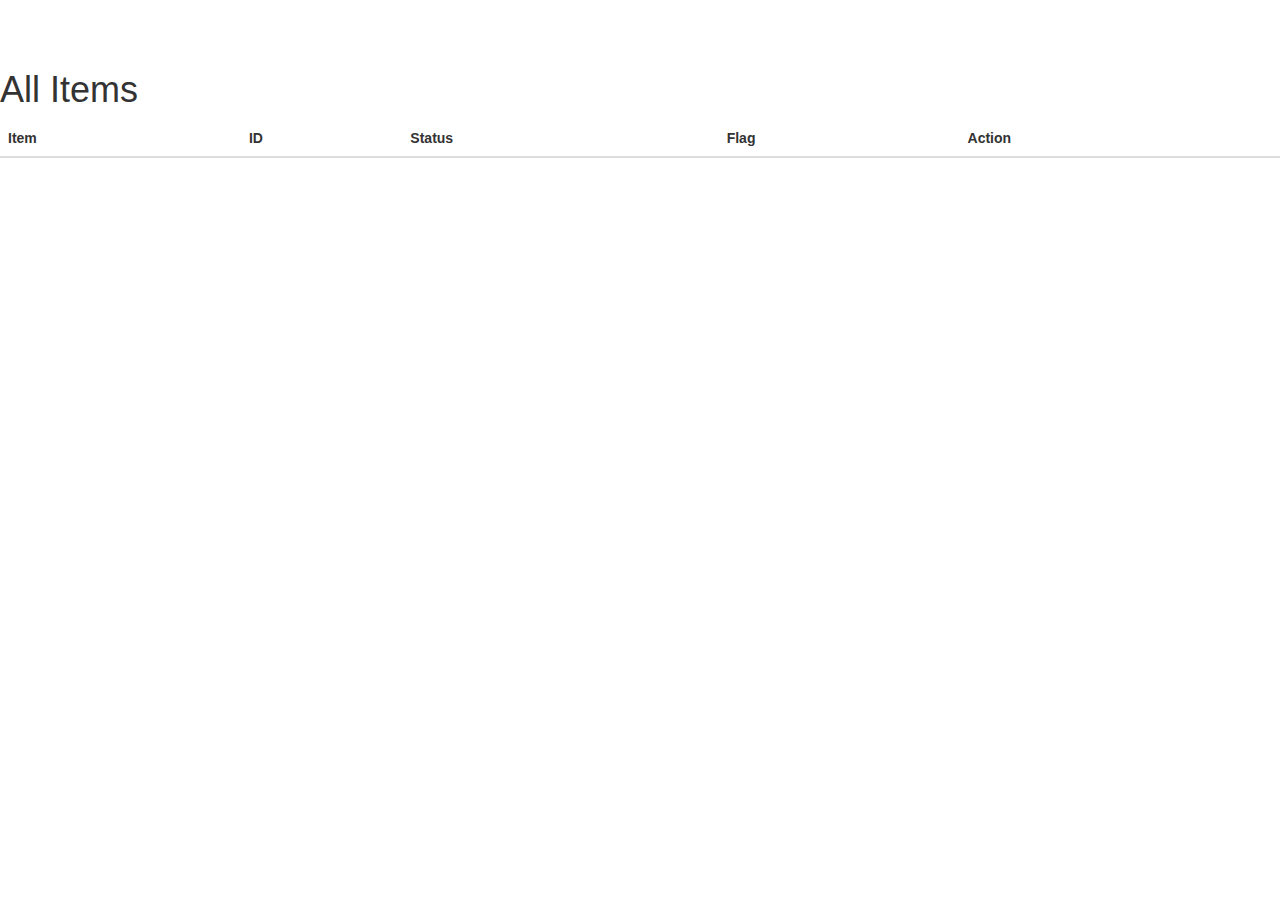
<file: apidemo/index.html>
<!doctype html>
<html class="no-js" lang="">
    <head>
        <meta charset="utf-8">
        <meta http-equiv="X-UA-Compatible" content="IE=edge,chrome=1">
        <title></title>
        <meta name="description" content="">
        <meta name="viewport" content="width=device-width, initial-scale=1">
        <link rel="apple-touch-icon" href="apple-touch-icon.png">

        <link rel="stylesheet" href="css/normalize.min.css">
        <link rel="stylesheet" href="css/main.css">
        
        <link href="css/bootstrap.min.css" rel="stylesheet">

    	<link href="css/dashboard.css" rel="stylesheet">


        <script src="js/vendor/modernizr-2.8.3.min.js"></script>
    </head>
    <body>
        <!--[if lt IE 8]>
            <p class="browserupgrade">You are using an <strong>outdated</strong> browser. Please <a href="http://browsehappy.com/">upgrade your browser</a> to improve your experience.</p>
        <![endif]-->

        <h1> All Items</h1>
        
        
        <div class="table-responsive scrollable-area">
            <table class="table table-striped">
              <thead class="header">
                <tr class="theader">
                  <th>Item</th>
                  <th>ID</th>
                  <th>Status</th>
                  <th>Flag</th>
                  <th>Action</th>
                </tr>
              </thead>
              <tbody id="allItems">
                
              </tbody>
            </table>
          </div>

        
        
        
        

        <script src="//ajax.googleapis.com/ajax/libs/jquery/1.11.2/jquery.min.js"></script>
        <script>window.jQuery || document.write('<script src="js/vendor/jquery-1.11.2.min.js"><\/script>')</script>

        <script src="js/plugins.js"></script>
        <script src="js/main.js"></script>
 
    </body>
</html>
</file>
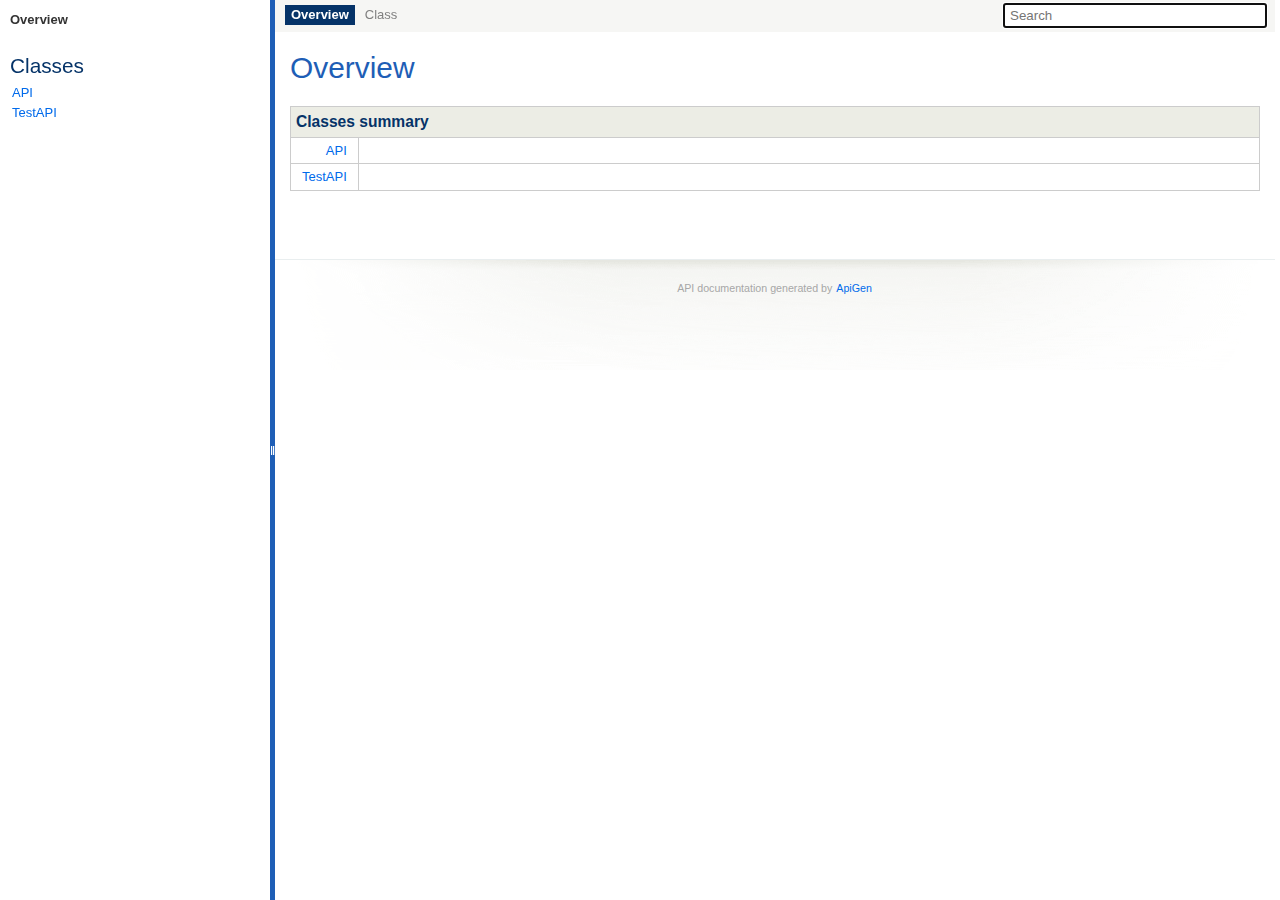
<file: api/v1/doc/index.html>
<!DOCTYPE html>
<html>
<head>
	<meta charset="utf-8">

	<title>Overview</title>

	<link rel="stylesheet" href="resources/style.css?e99947befd7bf673c6b43ff75e9e0f170c88a60e">

</head>

<body>
<div id="left">
	<div id="menu">
<span>Overview</span>

		<div id="groups">
		</div>



		<div id="elements">
			<h3>Classes</h3>
			<ul>
				<li><a href="class-API.html">API</a></li>
				<li><a href="class-TestAPI.html">TestAPI</a></li>
			</ul>





		</div>
	</div>
</div>

<div id="splitter"></div>

<div id="right">
<div id="rightInner">
	<form id="search">
		<input type="hidden" name="cx" value="">
		<input type="hidden" name="ie" value="UTF-8">
		<input type="text" name="q" class="text" placeholder="Search" autofocus>
	</form>

	<div id="navigation">
		<ul>
			<li class="active">
<span>Overview</span>			</li>
			<li>
<span>Class</span>			</li>
		</ul>
		<ul>
		</ul>
		<ul>
		</ul>
	</div>

<div id="content">
	<h1>Overview</h1>





<table class="summary" id="classes">
<caption>Classes summary</caption>
<tr>
	<td class="name"><a href="class-API.html">API</a></td>
	<td></td>
</tr>
<tr>
	<td class="name"><a href="class-TestAPI.html">TestAPI</a></td>
	<td></td>
</tr>
</table>





</div>

	<div id="footer">
		 API documentation generated by <a href="http://apigen.org">ApiGen</a>
	</div>
</div>
</div>
<script src="resources/combined.js?cd021bc814832c24a7cec5319ea03335bfba1caf"></script>
<script src="elementlist.js?9c1406f7b56c6b7ea5e286458aae404791a3570e"></script>
</body>
</html>
</file>
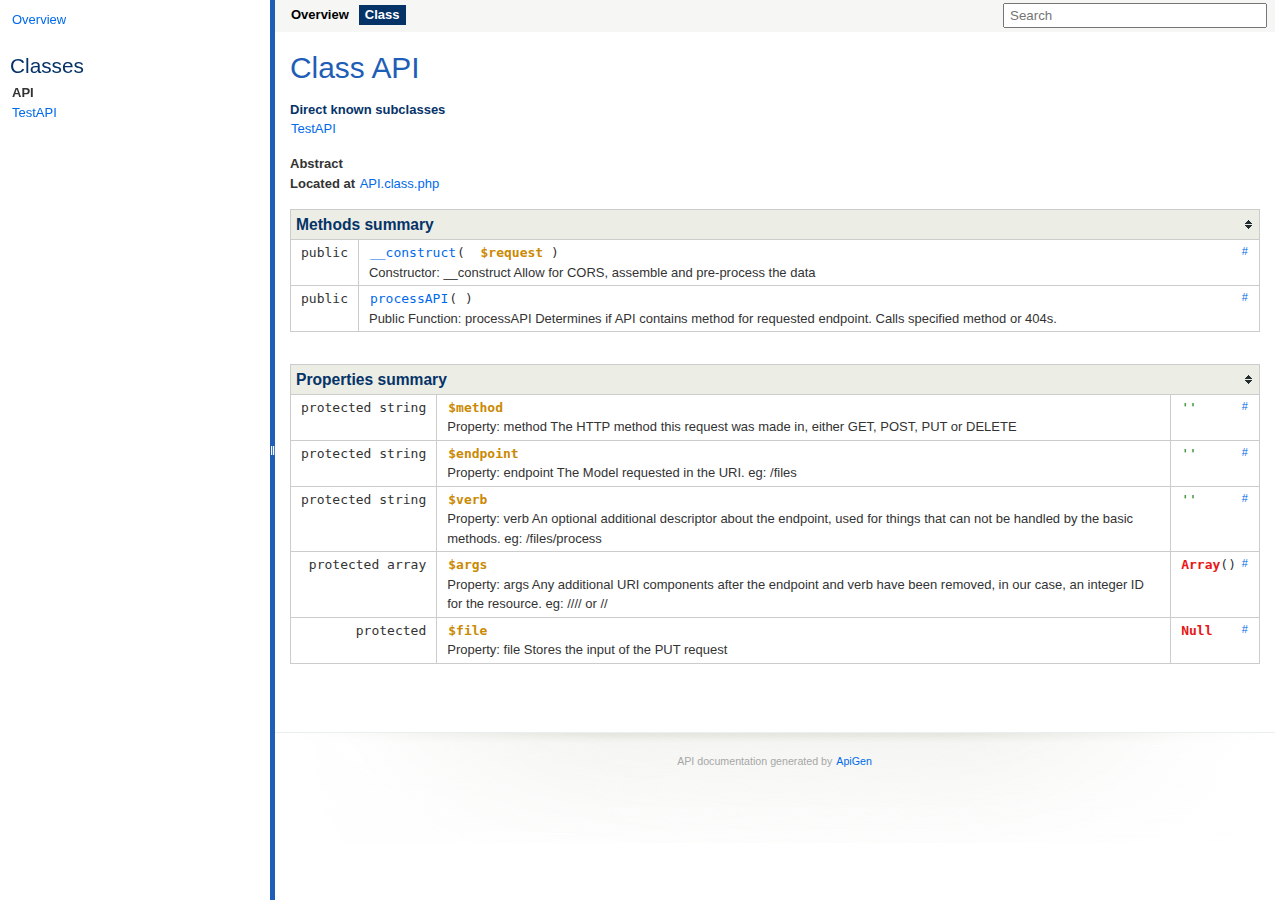
<file: api/v1/doc/class-API.html>
<!DOCTYPE html>
<html>
<head>
	<meta charset="utf-8">

	<title>Class API</title>

	<link rel="stylesheet" href="resources/style.css?e99947befd7bf673c6b43ff75e9e0f170c88a60e">

</head>

<body>
<div id="left">
	<div id="menu">
		<a href="index.html" title="Overview"><span>Overview</span></a>


		<div id="groups">
		</div>



		<div id="elements">
			<h3>Classes</h3>
			<ul>
				<li class="active"><a href="class-API.html">API</a></li>
				<li><a href="class-TestAPI.html">TestAPI</a></li>
			</ul>





		</div>
	</div>
</div>

<div id="splitter"></div>

<div id="right">
<div id="rightInner">
	<form id="search">
		<input type="hidden" name="cx" value="">
		<input type="hidden" name="ie" value="UTF-8">
		<input type="text" name="q" class="text" placeholder="Search">
	</form>

	<div id="navigation">
		<ul>
			<li>
				<a href="index.html" title="Overview"><span>Overview</span></a>
			</li>
			<li class="active">
<span>Class</span>			</li>
		</ul>
		<ul>
		</ul>
		<ul>
		</ul>
	</div>

<div id="content" class="class">
	<h1>Class API</h1>





	<div>
		<h4>Direct known subclasses</h4>
			<a href="class-TestAPI.html">TestAPI</a>
	</div>






	<div class="info">
		<b>Abstract</b><br>
		
		
		

			<b>Located at</b> <a href="source-class-API.html#3-129" title="Go to source code">API.class.php</a>
		<br>
	</div>



	<table class="summary methods" id="methods">
	<caption>Methods summary</caption>
	<tr data-order="__construct" id="___construct">

		<td class="attributes"><code>
			 public 

			
			
			</code>
		</td>

		<td class="name"><div>
		<a class="anchor" href="#___construct">#</a>
		<code><a href="source-class-API.html#34-76" title="Go to source code">__construct</a>( <span> <var>$request</var></span> )</code>

		<div class="description short">
			<p>Constructor: __construct
Allow for CORS, assemble and pre-process the data</p>
		</div>

		<div class="description detailed hidden">
			<p>Constructor: __construct
Allow for CORS, assemble and pre-process the data</p>







		</div>
		</div></td>
	</tr>
	<tr data-order="processAPI" id="_processAPI">

		<td class="attributes"><code>
			 public 

			
			
			</code>
		</td>

		<td class="name"><div>
		<a class="anchor" href="#_processAPI">#</a>
		<code><a href="source-class-API.html#78-88" title="Go to source code">processAPI</a>( )</code>

		<div class="description short">
			<p>Public Function: processAPI
Determines if API contains method for requested endpoint.
Calls specified method or 404s.</p>
		</div>

		<div class="description detailed hidden">
			<p>Public Function: processAPI
Determines if API contains method for requested endpoint.
Calls specified method or 404s.</p>







		</div>
		</div></td>
	</tr>
	</table>












	<table class="summary properties" id="properties">
	<caption>Properties summary</caption>
	<tr data-order="method" id="$method">
		<td class="attributes"><code>
			protected  
			string
		</code></td>

		<td class="name">
				<a href="source-class-API.html#5-9" title="Go to source code"><var>$method</var></a>

			<div class="description short">
				<p>Property: method
The HTTP method this request was made in, either GET, POST, PUT or DELETE</p>
			</div>

			<div class="description detailed hidden">
				<p>Property: method
The HTTP method this request was made in, either GET, POST, PUT or DELETE</p>

			</div>
		</td>
		<td class="value">
			<div>
				<a href="#$method" class="anchor">#</a>
				<code><span class="php-quote">''</span></code>
			</div>
		</td>
	</tr>
	<tr data-order="endpoint" id="$endpoint">
		<td class="attributes"><code>
			protected  
			string
		</code></td>

		<td class="name">
				<a href="source-class-API.html#10-14" title="Go to source code"><var>$endpoint</var></a>

			<div class="description short">
				<p>Property: endpoint
The Model requested in the URI. eg: /files</p>
			</div>

			<div class="description detailed hidden">
				<p>Property: endpoint
The Model requested in the URI. eg: /files</p>

			</div>
		</td>
		<td class="value">
			<div>
				<a href="#$endpoint" class="anchor">#</a>
				<code><span class="php-quote">''</span></code>
			</div>
		</td>
	</tr>
	<tr data-order="verb" id="$verb">
		<td class="attributes"><code>
			protected  
			string
		</code></td>

		<td class="name">
				<a href="source-class-API.html#15-20" title="Go to source code"><var>$verb</var></a>

			<div class="description short">
				<p>Property: verb
An optional additional descriptor about the endpoint, used for things that can
not be handled by the basic methods. eg: /files/process</p>
			</div>

			<div class="description detailed hidden">
				<p>Property: verb
An optional additional descriptor about the endpoint, used for things that can
not be handled by the basic methods. eg: /files/process</p>

			</div>
		</td>
		<td class="value">
			<div>
				<a href="#$verb" class="anchor">#</a>
				<code><span class="php-quote">''</span></code>
			</div>
		</td>
	</tr>
	<tr data-order="args" id="$args">
		<td class="attributes"><code>
			protected  
			array
		</code></td>

		<td class="name">
				<a href="source-class-API.html#21-27" title="Go to source code"><var>$args</var></a>

			<div class="description short">
				<p>Property: args
Any additional URI components after the endpoint and verb have been removed, in our
case, an integer ID for the resource. eg: /<endpoint>/<verb>/<arg0>/<arg1>
or /<endpoint>/<arg0></p>
			</div>

			<div class="description detailed hidden">
				<p>Property: args
Any additional URI components after the endpoint and verb have been removed, in our
case, an integer ID for the resource. eg: /<endpoint>/<verb>/<arg0>/<arg1>
or /<endpoint>/<arg0></p>

			</div>
		</td>
		<td class="value">
			<div>
				<a href="#$args" class="anchor">#</a>
				<code><span class="php-keyword1">Array</span>()</code>
			</div>
		</td>
	</tr>
	<tr data-order="file" id="$file">
		<td class="attributes"><code>
			protected  
			
		</code></td>

		<td class="name">
				<a href="source-class-API.html#28-32" title="Go to source code"><var>$file</var></a>

			<div class="description short">
				<p>Property: file
Stores the input of the PUT request</p>
			</div>

			<div class="description detailed hidden">
				<p>Property: file
Stores the input of the PUT request</p>

			</div>
		</td>
		<td class="value">
			<div>
				<a href="#$file" class="anchor">#</a>
				<code><span class="php-keyword1">Null</span></code>
			</div>
		</td>
	</tr>
	</table>






</div>

	<div id="footer">
		 API documentation generated by <a href="http://apigen.org">ApiGen</a>
	</div>
</div>
</div>
<script src="resources/combined.js"></script>
<script src="elementlist.js"></script>
</body>
</html>
</file>
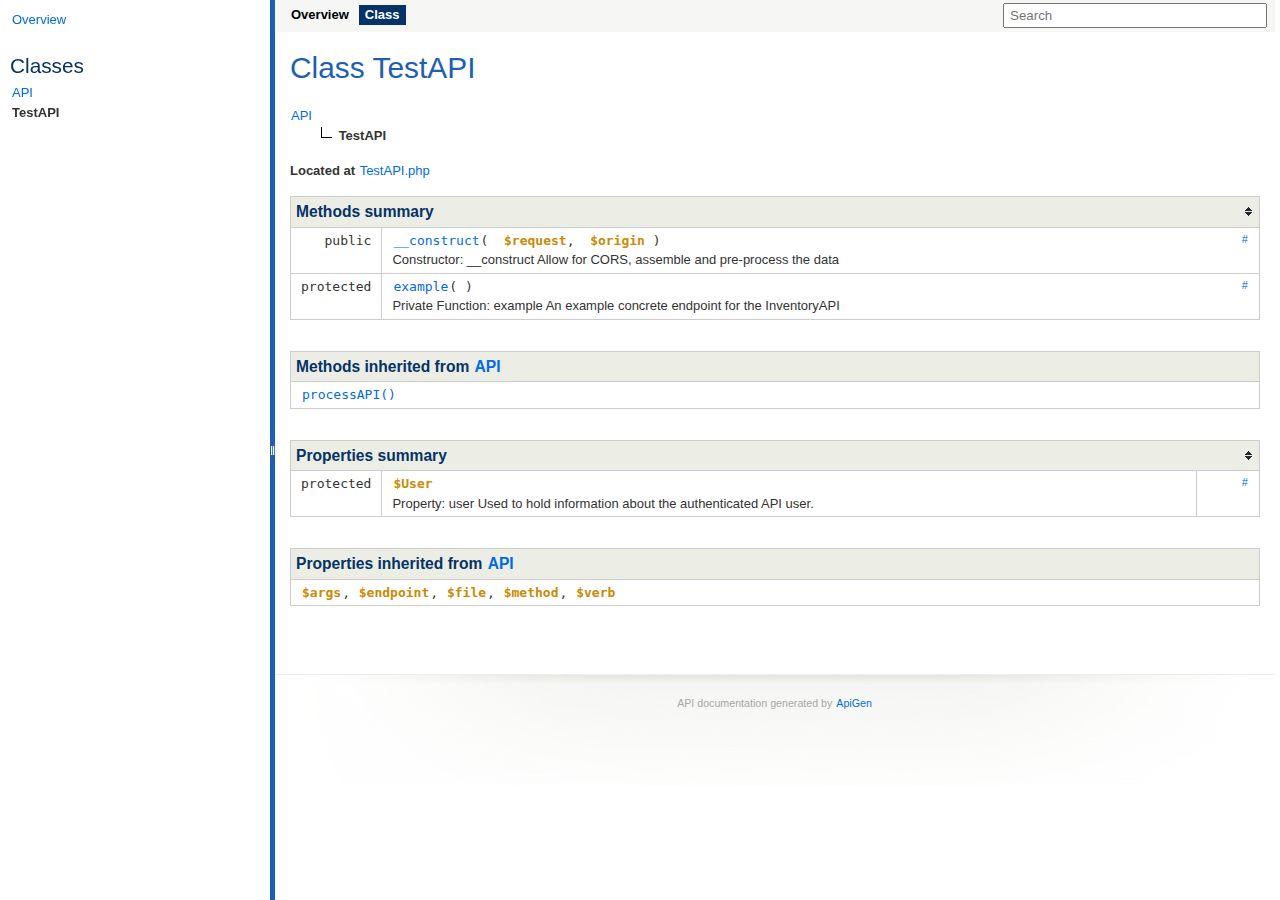
<file: api/v1/doc/class-TestAPI.html>
<!DOCTYPE html>
<html>
<head>
	<meta charset="utf-8">

	<title>Class TestAPI</title>

	<link rel="stylesheet" href="resources/style.css?e99947befd7bf673c6b43ff75e9e0f170c88a60e">

</head>

<body>
<div id="left">
	<div id="menu">
		<a href="index.html" title="Overview"><span>Overview</span></a>


		<div id="groups">
		</div>



		<div id="elements">
			<h3>Classes</h3>
			<ul>
				<li><a href="class-API.html">API</a></li>
				<li class="active"><a href="class-TestAPI.html">TestAPI</a></li>
			</ul>





		</div>
	</div>
</div>

<div id="splitter"></div>

<div id="right">
<div id="rightInner">
	<form id="search">
		<input type="hidden" name="cx" value="">
		<input type="hidden" name="ie" value="UTF-8">
		<input type="text" name="q" class="text" placeholder="Search">
	</form>

	<div id="navigation">
		<ul>
			<li>
				<a href="index.html" title="Overview"><span>Overview</span></a>
			</li>
			<li class="active">
<span>Class</span>			</li>
		</ul>
		<ul>
		</ul>
		<ul>
		</ul>
	</div>

<div id="content" class="class">
	<h1>Class TestAPI</h1>



	<dl class="tree">
		<dd style="padding-left:0px">
			<a href="class-API.html"><span>API</span></a>
			
			
			
		</dd>
		<dd style="padding-left:30px">
			<img src="resources/inherit.png" alt="Extended by">
<b><span>TestAPI</span></b>			
			
			
		</dd>
	</dl>








	<div class="info">
		
		
		
		

			<b>Located at</b> <a href="source-class-TestAPI.html#5-47" title="Go to source code">TestAPI.php</a>
		<br>
	</div>



	<table class="summary methods" id="methods">
	<caption>Methods summary</caption>
	<tr data-order="__construct" id="___construct">

		<td class="attributes"><code>
			 public 

			
			
			</code>
		</td>

		<td class="name"><div>
		<a class="anchor" href="#___construct">#</a>
		<code><a href="source-class-TestAPI.html#13-33" title="Go to source code">__construct</a>( <span> <var>$request</var></span>, <span> <var>$origin</var></span> )</code>

		<div class="description short">
			<p>Constructor: __construct
Allow for CORS, assemble and pre-process the data</p>
		</div>

		<div class="description detailed hidden">
			<p>Constructor: __construct
Allow for CORS, assemble and pre-process the data</p>






				<h4>Overrides</h4>
				<div class="list"><code><a href="class-API.html#___construct">API::__construct()</a></code></div>

		</div>
		</div></td>
	</tr>
	<tr data-order="example" id="_example">

		<td class="attributes"><code>
			 protected 

			
			
			</code>
		</td>

		<td class="name"><div>
		<a class="anchor" href="#_example">#</a>
		<code><a href="source-class-TestAPI.html#35-45" title="Go to source code">example</a>( )</code>

		<div class="description short">
			<p>Private Function: example
An example concrete endpoint for the InventoryAPI</p>
		</div>

		<div class="description detailed hidden">
			<p>Private Function: example
An example concrete endpoint for the InventoryAPI</p>







		</div>
		</div></td>
	</tr>
	</table>

	<table class="summary inherited">
	<caption>Methods inherited from <a href="class-API.html#methods">API</a></caption>
	<tr>
		<td><code>
			<a href="class-API.html#_processAPI">processAPI()</a>
		</code></td>
	</tr>
	</table>











	<table class="summary properties" id="properties">
	<caption>Properties summary</caption>
	<tr data-order="User" id="$User">
		<td class="attributes"><code>
			protected  
			
		</code></td>

		<td class="name">
				<a href="source-class-TestAPI.html#7-11" title="Go to source code"><var>$User</var></a>

			<div class="description short">
				<p>Property: user
Used to hold information about the authenticated API user.</p>
			</div>

			<div class="description detailed hidden">
				<p>Property: user
Used to hold information about the authenticated API user.</p>

			</div>
		</td>
		<td class="value">
			<div>
				<a href="#$User" class="anchor">#</a>
				<code></code>
			</div>
		</td>
	</tr>
	</table>

	<table class="summary inherited">
	<caption>Properties inherited from <a href="class-API.html#properties">API</a></caption>
	<tr>
		<td><code>
			<a href="class-API.html#$args"><var>$args</var></a>, 
			<a href="class-API.html#$endpoint"><var>$endpoint</var></a>, 
			<a href="class-API.html#$file"><var>$file</var></a>, 
			<a href="class-API.html#$method"><var>$method</var></a>, 
			<a href="class-API.html#$verb"><var>$verb</var></a>
		</code></td>
	</tr>
	</table>





</div>

	<div id="footer">
		 API documentation generated by <a href="http://apigen.org">ApiGen</a>
	</div>
</div>
</div>
<script src="resources/combined.js"></script>
<script src="elementlist.js"></script>
</body>
</html>
</file>
<file: apidemo/css/main.css>
/*! HTML5 Boilerplate v5.0 | MIT License | http://h5bp.com/ */

html {
    color: #222;
    font-size: 1em;
    line-height: 1.4;
}

::-moz-selection {
    background: #b3d4fc;
    text-shadow: none;
}

::selection {
    background: #b3d4fc;
    text-shadow: none;
}

hr {
    display: block;
    height: 1px;
    border: 0;
    border-top: 1px solid #ccc;
    margin: 1em 0;
    padding: 0;
}

audio,
canvas,
iframe,
img,
svg,
video {
    vertical-align: middle;
}

fieldset {
    border: 0;
    margin: 0;
    padding: 0;
}

textarea {
    resize: vertical;
}

.browserupgrade {
    margin: 0.2em 0;
    background: #ccc;
    color: #000;
    padding: 0.2em 0;
}


/* ==========================================================================
   Author's custom styles
   ========================================================================== */















/* ==========================================================================
   Media Queries
   ========================================================================== */

@media only screen and (min-width: 35em) {

}

@media print,
       (-o-min-device-pixel-ratio: 5/4),
       (-webkit-min-device-pixel-ratio: 1.25),
       (min-resolution: 120dpi) {

}

/* ==========================================================================
   Helper classes
   ========================================================================== */

.hidden {
    display: none !important;
    visibility: hidden;
}

.visuallyhidden {
    border: 0;
    clip: rect(0 0 0 0);
    height: 1px;
    margin: -1px;
    overflow: hidden;
    padding: 0;
    position: absolute;
    width: 1px;
}

.visuallyhidden.focusable:active,
.visuallyhidden.focusable:focus {
    clip: auto;
    height: auto;
    margin: 0;
    overflow: visible;
    position: static;
    width: auto;
}

.invisible {
    visibility: hidden;
}

.clearfix:before,
.clearfix:after {
    content: " ";
    display: table;
}

.clearfix:after {
    clear: both;
}

.clearfix {
    *zoom: 1;
}

/* ==========================================================================
   Print styles
   ========================================================================== */

@media print {
    *,
    *:before,
    *:after {
        background: transparent !important;
        color: #000 !important;
        box-shadow: none !important;
        text-shadow: none !important;
    }

    a,
    a:visited {
        text-decoration: underline;
    }

    a[href]:after {
        content: " (" attr(href) ")";
    }

    abbr[title]:after {
        content: " (" attr(title) ")";
    }

    a[href^="#"]:after,
    a[href^="javascript:"]:after {
        content: "";
    }

    pre,
    blockquote {
        border: 1px solid #999;
        page-break-inside: avoid;
    }

    thead {
        display: table-header-group;
    }

    tr,
    img {
        page-break-inside: avoid;
    }

    img {
        max-width: 100% !important;
    }

    p,
    h2,
    h3 {
        orphans: 3;
        widows: 3;
    }

    h2,
    h3 {
        page-break-after: avoid;
    }
}
</file>
<file: apidemo/css/dashboard.css>
/*
 * Base structure
 */

/* Move down content because we have a fixed navbar that is 50px tall */
body {
  padding-top: 50px;
}


/*
 * Global add-ons
 */

.sub-header {
  padding-bottom: 10px;
  border-bottom: 1px solid #eee;
}

/*New Css*/

/*.table.table-striped tbody {
  display: block;
  overflow: auto;
  width: 100%;
  height: 600px;
}*/


.cart {
	margin-top: 8px;
	margin-right: 10px;
	color: #939393;
}

.add {
	margin-top: 8px;
	margin-right: 20px;
	color: #939393;
}

.searchmargin {
	margin-right: 10px;
}

.im-centered {
    text-align: center;
    display: block;
    margin-left: auto;
    margin-right: auto;
}

.filter {
	text-align: center;
	color: #808080;
}

.filterbtm {
	margin-bottom: -10px;
}

.package {
	width: 100%;
}

.chkoutbtnpad {
	width: 89%;
	padding-top: 20px;
	padding-bottom: 20px;
}

.leftnav {
	margin-left: 15%;
	
}

.left a:hover {
	background-color: #E7E7E7
	height: 50px;
	width: auto;
} /*dont think this is needed, havent tested yet*/

.addbtn {
	padding-left: 10px;
	padding-right: 10px;
}

table tr {
	height: 60px;
}

.table tbody>tr>td.vert-align{
    vertical-align: middle;
}

.theader {
	height: 20px !important;
	/*position: fixed;
	overflow-y: auto;*/
}

.cntr {
	text-align: center;
}

.chckmdl {
	width: 75%;
}

.center-me {
  margin: 0 auto;
}

.modal-vertical-centered {
  transform: translate(0, 50%) !important;
  -ms-transform: translate(0, 50%) !important; /* IE 9 */
  -webkit-transform: translate(0, 50%) !important; /* Safari and Chrome */
}


table#stickyHeader thead {
        border-top: none;
        border-bottom: none;
        background-color: #FFF;
    }
    
    
    
    
/*    table {
    border: 0;
    padding: 0;
    margin: 0 0 20px 0;
    border-collapse: collapse;
}
th {
    padding: 5px;
    
    text-align: right;
    font-weight:bold;
    line-height: 2em;
    color: #FFF;
    background-color: #555;
}
tbody td {
    padding: 10px;
    line-height: 18px;
    border-top: 1px solid #E0E0E0;
}
tbody tr:nth-child(2n) {
    background-color: #F7F7F7;
}
tbody tr:hover {
    background-color: #EEEEEE;
}
td {
    text-align: right;
}
td:first-child, th:first-child {
    text-align: left;
}*/
    
    
    
    
    
    

/*
 * Top navigation
 * Hide default border to remove 1px line.
 */
/*.navbar-fixed-top {
  border: 0;
}*/

/*
 * Sidebar
 */

/* Hide for mobile, show later */
.sidebar {
  display: none;
}
@media (min-width: 768px) {
  .sidebar {
    position: fixed;
    top: 51px;
    bottom: 0;
    left: 0;
    z-index: 1000;
    display: block;
    padding: 20px;
    overflow-x: hidden;
    overflow-y: auto; /* Scrollable contents if viewport is shorter than content. */
    background-color: #f5f5f5;
    border-right: 1px solid #eee;
  }
}

/* Sidebar navigation */
.nav-sidebar {
  margin-right: -21px; /* 20px padding + 1px border */
  margin-bottom: 20px;
  margin-left: -20px;
}
.nav-sidebar > li > a {
  padding-right: 20px;
  padding-left: 20px;
}
.nav-sidebar > .active > a,
.nav-sidebar > .active > a:hover,
.nav-sidebar > .active > a:focus {
  color: #fff;
  background-color: #428bca;
}


/*
 * Main content
 */

.main {
  padding: 20px;
}
@media (min-width: 768px) {
  .main {
    padding-right: 20px;
    padding-left: 20px;
  }
}
.main .page-header {
  margin-top: 0;
}

@media (max-width: 1020px) {
	.leftnav {
	margin-left: -5px;
}

	.floatl {
		float:left;
	}
	.floatr {
		float:right;
	}

}
</file>
<file: api/v1/doc/resources/style.css>
body {
	font: 13px/1.5 Verdana, 'Geneva CE', lucida, sans-serif;
	margin: 0;
	padding: 0;
	background: #ffffff;
	color: #333333;
}

h1, h2, h3, h4, caption {
	font-family: 'Trebuchet MS', 'Geneva CE', lucida, sans-serif;
	color: #053368;
}

h1 {
	color: #1e5eb6;
	font-size: 230%;
	font-weight: normal;
	margin: .3em 0;
}

h2 {
	color: #1e5eb6;
	font-size: 150%;
	font-weight: normal;
	margin: -.3em 0 .3em 0;
}

h3 {
	font-size: 1.6em;
	font-weight: normal;
	margin-bottom: 2px;
}

h4 {
	font-size: 100%;
	font-weight: bold;
	padding: 0;
	margin: 0;
}

caption {
	border: 1px solid #cccccc;
	background: #ecede5;
	font-weight: bold;
	font-size: 1.2em;
	padding: 3px 5px;
	text-align: left;
	margin-bottom: 0;
}

p {
	margin: .7em 0 1em;
	padding: 0;
}

hr {
	margin: 2em 0 1em;
	border: none;
	border-top: 1px solid #cccccc;
	height: 0;
}

a {
	color: #006aeb;
	padding: 3px 1px;
	text-decoration: none;
}

h1 a {
	color: #1e5eb6;
}

a:hover, a:active, a:focus, a:hover b, a:hover var {
	background-color: #006aeb;
	color: #ffffff !important;
}

code, var, pre {
	font-family: monospace;
}

var {
	font-weight: bold;
	font-style: normal;
	color: #ca8a04;
}

pre {
	margin: 0;
}

code a b {
	color: #000000;
}

.deprecated {
	text-decoration: line-through;
	opacity: .5;
}

.invalid {
	color: #e71818;
}

.hidden {
	display: none;
}

/* Left side */
#left {
	overflow: auto;
	width: 270px;
	height: 100%;
	position: fixed;
}

/* Menu */
#menu {
	padding: 10px;
}

#menu ul {
	list-style: none;
	padding: 0;
	margin: 0;
}

#menu ul ul {
	padding-left: 10px;
}

#menu li {
	white-space: nowrap;
	position: relative;
}

#menu a {
	display: block;
	padding: 0 2px;
}

#menu .active > a, #menu > span {
	color: #333333;
	background: none;
	font-weight: bold;
}

#menu .active > a.invalid {
	color: #e71818;
}

#menu .active > a:hover, #menu .active > a:active, #menu .active > a:focus {
	background-color: #006aeb;
}

#menu #groups span {
	position: absolute;
	top: 4px;
	right: 2px;
	cursor: pointer;
	display: block;
	width: 12px;
	height: 12px;
	background: url('collapsed.png') transparent 0 0 no-repeat;
}

#menu #groups span:hover {
	background-position: -12px 0;
}

#menu #groups span.collapsed {
	background-position: 0 -12px;
}

#menu #groups span.collapsed:hover {
	background-position: -12px -12px;
}

#menu #groups ul.collapsed {
	display: none;
}

/* Right side */
#right {
	overflow: auto;
	margin-left: 275px;
	height: 100%;
	position: relative;
	left: 0;
	right: 0;
}

#rightInner {
	max-width: 1000px;
	min-width: 350px;
}

/* Search */
#search {
	float: right;
	margin: 3px 8px;
}

#search input.text {
	padding: 3px 5px;
	width: 250px;
}

/* Autocomplete */
.ac_results {
	padding: 0;
	border: 1px solid #cccccc;
	background-color: #ffffff;
	overflow: hidden;
	z-index: 99999;
}

.ac_results ul {
	width: 100%;
	list-style-position: outside;
	list-style: none;
	padding: 0;
	margin: 0;
}

.ac_results li {
	margin: 0;
	padding: 2px 5px;
	cursor: default;
	display: block;
	font: 12px 'Trebuchet MS', 'Geneva CE', lucida, sans-serif;
	line-height: 16px;
	overflow: hidden;
	white-space: nowrap;
}

.ac_results li strong {
	color: #000000;
}

.ac_odd {
	background-color: #eeeeee;
}

.ac_over {
	background-color: #006aeb;
	color: #ffffff;
}

.ac_results li.ac_over strong {
	color: #ffffff;
}

/* Navigation */
#navigation {
	padding: 3px 8px;
	background-color: #f6f6f4;
	height: 26px;
}

#navigation ul {
	list-style: none;
	margin: 0 8px 4px 0;
	padding: 0;
	overflow: hidden;
	float: left;
}

#navigation ul + ul {
	border-left: 1px solid #000000;
	padding-left: 8px;
}

#navigation ul li {
	float: left;
	margin: 2px;
	padding: 0 3px;
	font-family: Verdana, 'Geneva CE', lucida, sans-serif;
	color: #808080;
}

#navigation ul li.active {
	background-color: #053368;
	color: #ffffff;
	font-weight: bold;
}

#navigation ul li a {
	color: #000000;
	font-weight: bold;
	padding: 0;
}

#navigation ul li span {
	float: left;
	padding: 0 3px;
}

#navigation ul li a:hover span, #navigation ul li a:active span, #navigation ul li a:focus span {
	background-color: #006aeb;
}

/* Content */
#content {
	clear: both;
	padding: 5px 15px;
}

.description pre {
	padding: .6em;
	background: #fcfcf7;
}

#content > .description {
	background: #ecede5;
	padding: 1px 8px;
	margin: 1.2em 0;
}

#content > .description pre {
	margin: .5em 0;
}

dl.tree {
	margin: 1.2em 0;
}

dl.tree dd {
	margin: 0;
	padding: 0;
}

.info {
	margin: 1.2em 0;
}

.summary {
	border: 1px solid #cccccc;
	border-collapse: collapse;
	font-size: 1em;
	width: 100%;
	margin: 1.2em 0 2.4em;
}

.summary caption {
	border-width: 1px 1px 0;
}

.summary caption.switchable {
	background: #ecede5 url('sort.png') no-repeat center right;
	cursor: pointer;
}

.summary td {
	border: 1px solid #cccccc;
	margin: 0;
	padding: 3px 10px;
	font-size: 1em;
	vertical-align: top;
}

.summary td:first-child {
	text-align: right;
}

.summary td hr {
	margin: 3px -10px;
}

#packages.summary td:first-child, #namespaces.summary td:first-child, .inherited.summary td:first-child, .used.summary td:first-child {
	text-align: left;
}

.summary tr:hover td {
	background: #f6f6f4;
}

.summary .description pre {
	border: .5em solid #ecede5;
}

.summary .description p {
	margin: 0;
}

.summary .description p + p, .summary .description ul {
	margin: 3px 0 0 0;
}

.summary .description.detailed h4 {
	margin-top: 3px;
}

.summary dl {
	margin: 0;
}

.summary dd {
	margin: 0 0 0 25px;
}

.name, .attributes {
	white-space: nowrap;
}

.value code {
	white-space: pre-wrap;
}

td.name, td.attributes {
	width: 1%;
}

td.attributes {
	width: 1%;
}

.class .methods .name, .class .properties .name, .class .constants .name {
	width: auto;
	white-space: normal;
}

.class .methods .name > div > code {
	white-space: pre-wrap;
}

.class .methods .name > div > code span, .function .value > code {
	white-space: nowrap;
}

.class .methods td.name > div, .class td.value > div {
	position: relative;
	padding-right: 1em;
}

.anchor {
	position: absolute;
	top: 0;
	right: 0;
	line-height: 1;
	font-size: 85%;
	margin: 0;
	color: #006aeb !important;
}

.list {
	margin: 0 0 5px 25px;
}

div.invalid {
	background-color: #fae4e0;
	padding: 10px;
}

/* Splitter */
#splitter {
	position: fixed;
	height: 100%;
	width: 5px;
	left: 270px;
	background: #1e5eb6 url('resize.png') left center no-repeat;
	cursor: e-resize;
}

#splitter.active {
	opacity: .5;
}

/* Footer */
#footer {
	border-top: 1px solid #e9eeef;
	clear: both;
	color: #a7a7a7;
	font-size: 8pt;
	text-align: center;
	padding: 20px 0 0;
	margin: 3em 0 0;
	height: 90px;
	background: #ffffff url('footer.png') no-repeat center top;
}

/* Tree */
div.tree ul {
	list-style: none;
	background: url('tree-vertical.png') left repeat-y;
	padding: 0;
	margin-left: 20px;
}

div.tree li {
	margin: 0;
	padding: 0;
}

div.tree div {
	padding-left: 30px;
}

div.tree div.notlast {
	background: url('tree-hasnext.png') left 10px no-repeat;
}

div.tree div.last {
	background: url('tree-last.png') left -240px no-repeat;
}

div.tree li.last {
	background: url('tree-cleaner.png') left center repeat-y;
}

div.tree span.padding {
	padding-left: 15px;
}

/* Source code */
.php-keyword1 {
	color: #e71818;
	font-weight: bold;
}

.php-keyword2 {
	font-weight: bold;
}

.php-var {
	color: #d59401;
	font-weight: bold;
}

.php-num {
	color: #cd0673;
}

.php-quote {
	color: #008000;
}

.php-comment {
	color: #929292;
}

.xlang {
	color: #ff0000;
	font-weight: bold;
}

span.l {
	display: block;
}

span.l.selected {
	background: #f6f6f4;
}

span.l a {
	color: #333333;
}

span.l a:hover, div.l a:active, div.l a:focus {
	background: transparent;
	color: #333333 !important;
}

span.l .php-var a {
	color: #d59401;
}

span.l .php-var a:hover, span.l .php-var a:active, span.l .php-var a:focus {
	color: #d59401 !important;
}

span.l a.l {
	padding-left: 2px;
	color: #c0c0c0;
}

span.l a.l:hover, span.l a.l:active, span.l a.l:focus {
	background: transparent;
	color: #c0c0c0 !important;
}

#rightInner.medium #navigation {
	height: 52px;
}

#rightInner.medium #navigation ul:first-child + ul {
	clear: left;
	border: none;
	padding: 0;
}

#rightInner.medium .name, #rightInner.medium .attributes {
	white-space: normal;
}

#rightInner.small #search {
	float: left;
}

#rightInner.small #navigation {
	height: 78px;
}

#rightInner.small #navigation ul:first-child {
	clear: both;
}

/* global style */
.left, .summary td.left {
	text-align: left;
}
.right, .summary td.right {
	text-align: right;
}
</file>
